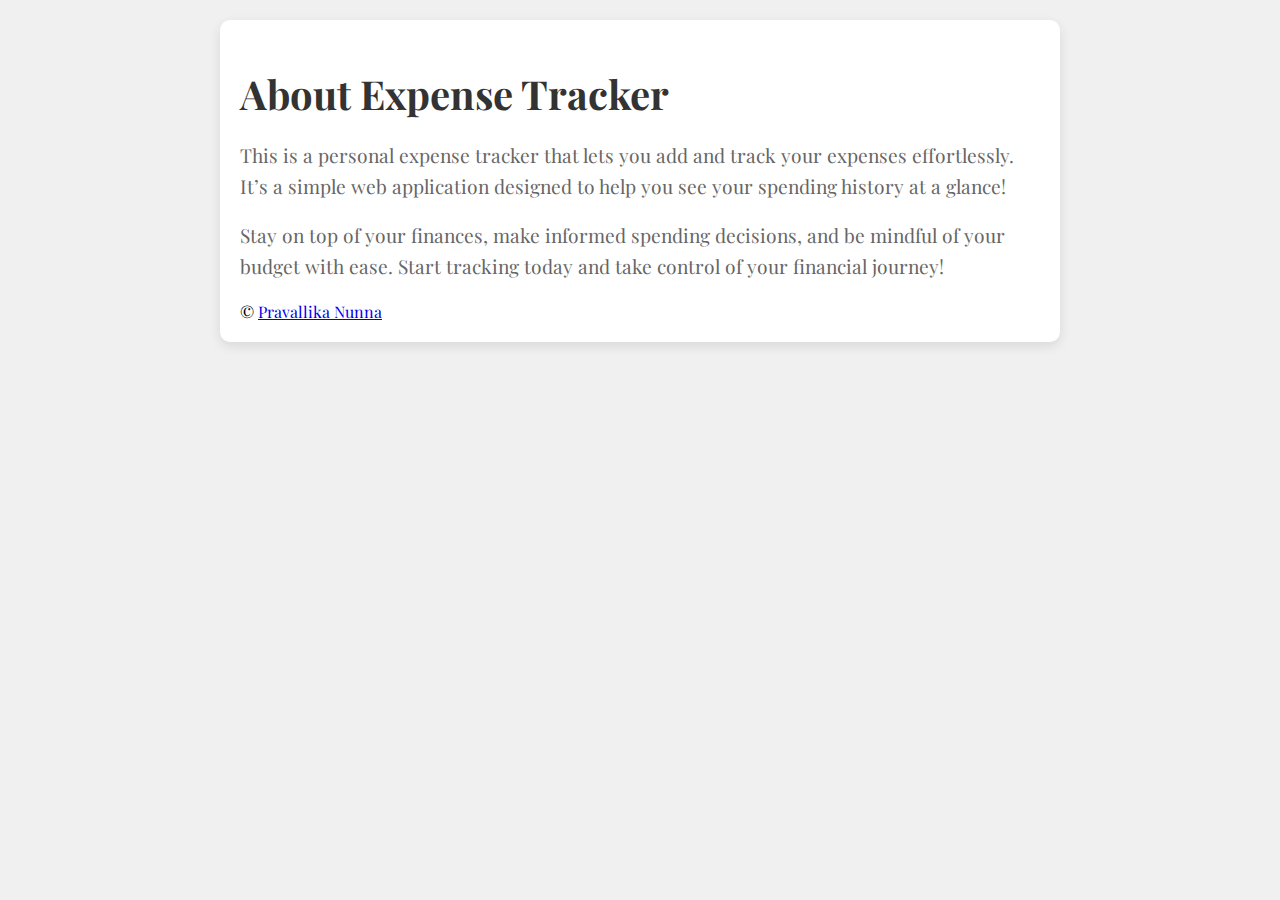
<file: about.html>
<!DOCTYPE html>
<html lang="en">
<head>
    <link rel="preconnect" href="https://fonts.googleapis.com">
    <link rel="preconnect" href="https://fonts.gstatic.com" crossorigin>
    <link href="https://fonts.googleapis.com/css2?family=Playfair+Display:ital,wght@0,400..900;1,400..900&display=swap" rel="stylesheet">
    <meta name="viewport" content="width=device-width, initial-scale=1.0">
    <title>About Personal Expense Tracker Application</title>
    <style>
        body {
            font-family: 'Playfair Display', serif;
            background-color: #f0f0f0;
            margin: 0;
            padding: 20px;
        }
        .about-container {
            max-width: 800px;
            margin: auto;
            padding: 20px;
            background-color: #fff;
            border-radius: 10px;
            box-shadow: 0 4px 12px rgba(0, 0, 0, 0.1);
        }
        .about-container h1 {
            font-size: 2.5em;
            margin-bottom: 20px;
            color: #333;
        }
        .about-container h2 {
            font-size: 1.8em;
            margin-top: 20px;
            color: #444;
        }
        .about-container p {
            font-size: 1.2em;
            line-height: 1.6;
            color: #666;
        }
    </style>
</head>
<body>
    <div class="about-container">
        <h1>About Expense Tracker</h1>
        <p>This is a personal expense tracker that lets you add and track your expenses effortlessly. It’s a simple web application designed to help you see your spending history at a glance!</p>
        <p>Stay on top of your finances, make informed spending decisions, and be mindful of your budget with ease. Start tracking today and take control of your financial journey!</p>
        &copy; <a href = "https://github.com/pravallika-nunna">Pravallika Nunna</a>
    </div>    

</body>
</html>
</file>
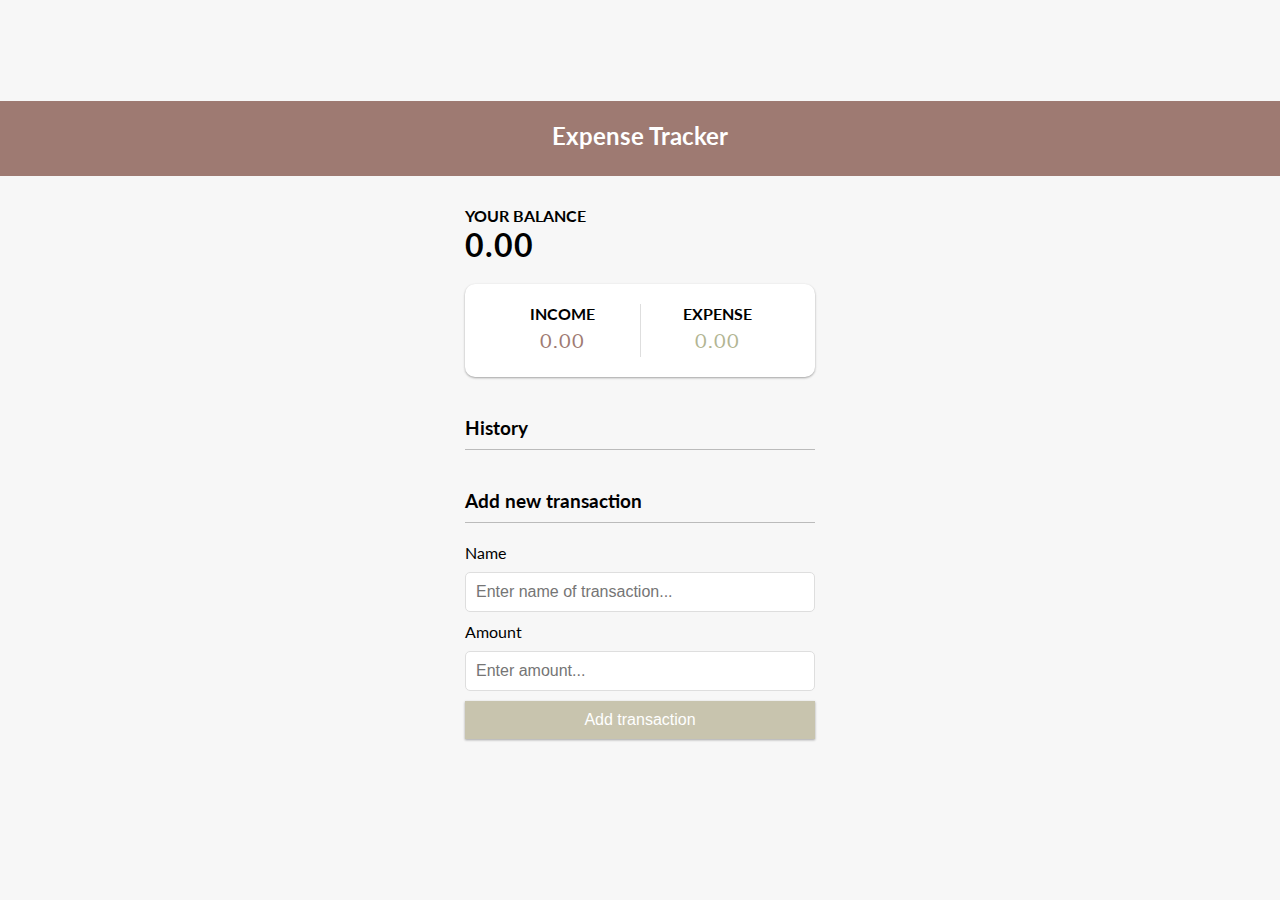
<file: index_expense.html>
<!doctype html>
<html lang="en">

<head>
    <!-- Required meta tags -->
    <meta charset="utf-8">
    <meta name="viewport" content="width=device-width, initial-scale=1">

    <!-- CSS -->
    <link rel="stylesheet" href="style_expense.css">

    <title>Expense Tracker using JavaScript - @code.scientist x @codingtorque</title>
</head>

<body>
  <header>
      <h2>Expense Tracker</h2>
  </header>

  <div class="container">
      <h4>Your Balance</h4>
      <h1 id="balance">0.00</h1>

      <div class="inc-exp-container">
          <div>
              <h4>Income</h4>
              <p id="money-plus" class="money plus">+0.00</p>
          </div>
          <div>
              <h4>Expense</h4>
              <p id="money-minus" class="money minus">-0.00</p>
          </div>
      </div>

      <h3>History</h3>
      <ul id="list" class="list">
          <!-- List of income and expense  -->
      </ul>

      <h3>Add new transaction</h3>
      <form id="form">
          <div class="form-control">
              <label for="text">Name</label>
              <input type="text" id="text" placeholder="Enter name of transaction..." />
          </div>
          <div class="form-control">
              <label for="amount">Amount <br />
              </label>
              <input type="number" id="amount" placeholder="Enter amount..." />
          </div>
          <button class="btn">Add transaction</button>
      </form>
  </div>

    <script src="script_expense.js"></script>
</body>

</html>
</file>
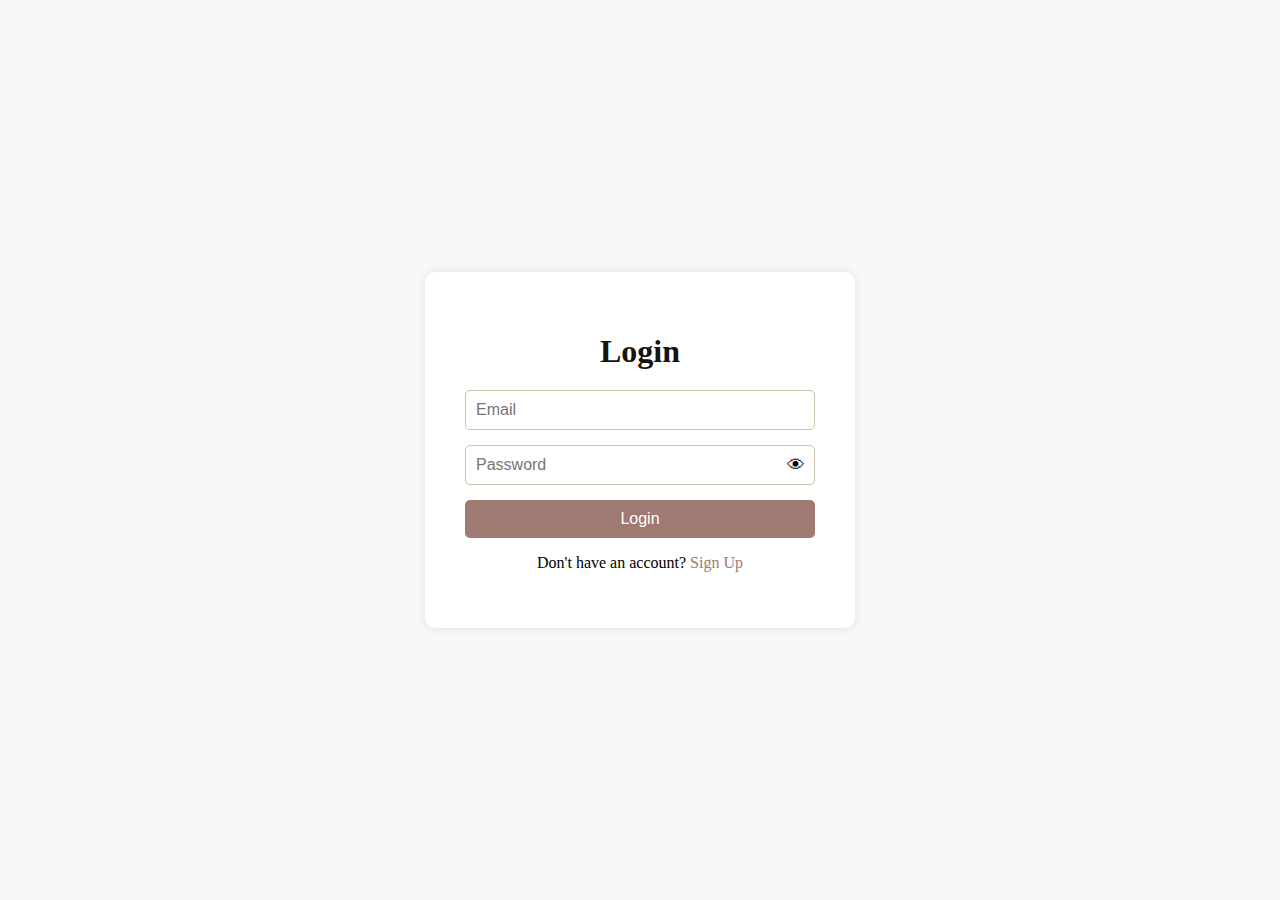
<file: login_signup_page.html>
<!DOCTYPE html>
<html lang="en">

<!--

    Primary color - #9e7a72
    SEconday color - #c8c4ae
    Accent - #b2b593
    BAckground - #f9f7f7
    Text - #181210
-->
<head>
    <meta charset="UTF-8">
    <meta name="viewport" content="width=device-width, initial-scale=1.0">
    <title>Login & Sign Up</title>
    <style>
        body {
            font-family: 'Playfair Display', serif;
            display: flex;
            justify-content: center;
            align-items: center;
            height: 100vh;
            margin: 0;
            background-color: #f9f7f7; /* Background color */
        }
    
        .container {
            background-color: #fff;
            padding: 40px;
            border-radius: 10px;
            box-shadow: 0 0 10px rgba(0, 0, 0, 0.1);
            width: 350px;
            text-align: center;
        }
    
        h1 {
            margin-bottom: 20px;
            color: #181210; /* Text color */
        }
    
        .input-group {
            margin: 15px 0;
            position: relative;
            width: 100%;
        }
    
        .input-group input {
            width: 100%;
            padding: 10px;
            padding-right: 40px;
            font-size: 16px;
            border-radius: 5px;
            border: 1px solid #c8c4ae; /* Secondary color */
            outline: none;
            box-sizing: border-box;
        }
    
        .input-group .eye {
            position: absolute;
            right: 10px;
            top: 50%;
            transform: translateY(-50%);
            cursor: pointer;
            font-size: 18px;
        }
    
        .input-group button {
            width: 100%;
            padding: 10px;
            font-size: 16px;
            border: none;
            border-radius: 5px;
            background-color: #9e7a72; /* Primary color */
            color: white;
            cursor: pointer;
        }
    
        .input-group button:hover {
            background-color: #b2b593; /* Accent color */
        }
    
        .switch-link {
            margin-top: 10px;
            cursor: pointer;
            text-decoration: none;
            color: #9e7a72; /* Primary color */
        }
    
        .switch-link:hover {
            text-decoration: underline;
        }
    
        .form-section {
            display: none;
        }
    
        .form-section.active {
            display: block;
        }
    
        .error {
            color: red;
            font-size: 14px;
        }
    </style>    
</head>
<body>
    <div class="container">
        <!-- Login Section -->
        <div id="loginSection" class="form-section active">
            <h1>Login</h1>
            <form action="/login" method="post">
                <div class="input-group">
                    <input type="email" name="email" placeholder="Email" required>
                </div>
                <div class="input-group">
                    <input type="password" id="loginPassword" name="password" placeholder="Password" required>
                    <span class="eye" onclick="togglePassword('loginPassword')">👁</span>
                </div>
                <div class="input-group">
                    <button type="submit">Login</button>
                </div>
            </form>
            <p>Don't have an account? <a class="switch-link signup-link" onclick="showSignUp()">Sign Up</a></p>
        </div>

        <!-- Sign-up Section -->
        <div id="signupSection" class="form-section">
            <h1>Sign Up</h1>
            <form action="/signup" method="post" onsubmit="return checkPasswords()">
                <div class="input-group">
                    <input type="text" name="username" placeholder="Username" required>
                </div>
                <div class="input-group">
                    <input type="email" name="email" placeholder="Email" required>
                </div>
                <div class="input-group">
                    <input type="password" id="signupPassword" name="password" placeholder="Password" required>
                    <span class="eye" onclick="togglePassword('signupPassword')">👁</span>
                </div>
                <div class="input-group">
                    <input type="password" id="confirmPassword" name="confirmPassword" placeholder="Confirm Password" required>
                    <span class="eye" onclick="togglePassword('confirmPassword')">👁</span>
                </div>
                <div class="error" id="error"></div>
                <div class="input-group">
                    <button type="submit">Sign Up</button>
                </div>
            </form>
            <p>Already have an account? <a class="switch-link login-link" onclick="showLogin()">Log In</a></p>
        </div>
    </div>

    <script>
        // Toggle between Login and Sign Up forms
        function showSignUp() {
            document.getElementById('loginSection').classList.remove('active');
            document.getElementById('signupSection').classList.add('active');
        }

        function showLogin() {
            document.getElementById('signupSection').classList.remove('active');
            document.getElementById('loginSection').classList.add('active');
        }

        // Toggle password visibility
        function togglePassword(fieldId) {
            var passwordField = document.getElementById(fieldId);
            if (passwordField.type === "password") {
                passwordField.type = "text";
            } else {
                passwordField.type = "password";
            }
        }

        // Check if passwords match
        function checkPasswords() {
            var password = document.getElementById("signupPassword").value;
            var confirmPassword = document.getElementById("confirmPassword").value;
            var errorDiv = document.getElementById("error");

            if (password !== confirmPassword) {
                errorDiv.textContent = "Passwords do not match!";
                return false;
            } else {
                errorDiv.textContent = "";
                return true;
            }
        }
    </script>
</body>
</html>
</file>
<file: style_expense.css>
@import url('https://fonts.googleapis.com/css?family=Lato&display=swap');

:root {
  --box-shadow: 0 1px 3px rgba(0, 0, 0, 0.12), 0 1px 2px rgba(0, 0, 0, 0.24);
}

* {
  box-sizing: border-box;
}

body {
  background-color: #f7f7f7;
  display: flex;
  flex-direction: column;
  align-items: center;
  justify-content: center;
  min-height: 100vh;
  margin: 0;
  font-family: 'Lato', sans-serif;
}

header {
  background-color: #9e7a72;
  color: #FFFFFF;
  text-align: center;
  height: 75px;
  width: 100%;
}

.container {
  margin: 30px auto;
  width: 350px;
}

h1 {
  letter-spacing: 1px;
  margin: 0;
}

h3 {
  border-bottom: 1px solid #bbb;
  padding-bottom: 10px;
  margin: 40px 0 10px;
}

h4 {
  margin: 0;
  text-transform: uppercase;
}

.inc-exp-container {
  background-color: #fff;
  border-radius: 10px;
  box-shadow: var(--box-shadow);
  padding: 20px;
  display: flex;
  justify-content: space-between;
  margin: 20px 0;
}

.inc-exp-container > div {
  flex: 1;
  text-align: center;
}

.inc-exp-container > div:first-of-type {
  border-right: 1px solid #dedede;
}

.money {
  font-size: 20px;
  letter-spacing: 1px;
  margin: 5px 0;
}

.money.plus {
  color: #9e7a72;
}

.money.minus {
  color:  #b2b593;
}

label {
  display: inline-block;
  margin: 10px 0;
}

input[type='text'],
input[type='number'] {
  border: 1px solid #dedede;
  border-radius: 5px;
  display: block;
  font-size: 16px;
  padding: 10px;
  width: 100%;
}

.btn {
  cursor: pointer;
  background-color: #c8c4ae;
  box-shadow: var(--box-shadow);
  color: #fff;
  border: 0;
  display: block;
  font-size: 16px;
  margin: 10px 0 30px;
  padding: 10px;
  width: 100%;
}

.btn:focus,
.delete-btn:focus {
  outline: 0;
}

.list {
  list-style-type: none;
  padding: 0;
  margin-bottom: 40px;
}

.list li {
  background-color: #fff;
  box-shadow: var(--box-shadow);
  color: #333;
  display: flex;
  justify-content: space-between;
  position: relative;
  padding: 10px;
  margin: 10px 0;
}

.list li.plus {
  border-right: 5px solid #9e7a72;
}

.list li.minus {
  border-right: 5px solid #b2b593;
}

.delete-btn {
  cursor: pointer;
  background-color:  #b2b593;
  border: 0;
  color: #fff;
  font-size: 20px;
  line-height: 20px;
  padding: 2px 5px;
  position: absolute;
  top: 50%;
  left: 0;
  transform: translate(-100%, -50%);
  opacity: 0;
  transition: opacity 0.3s ease;
}

.list li:hover .delete-btn {
  opacity: 1;
}
</file>
